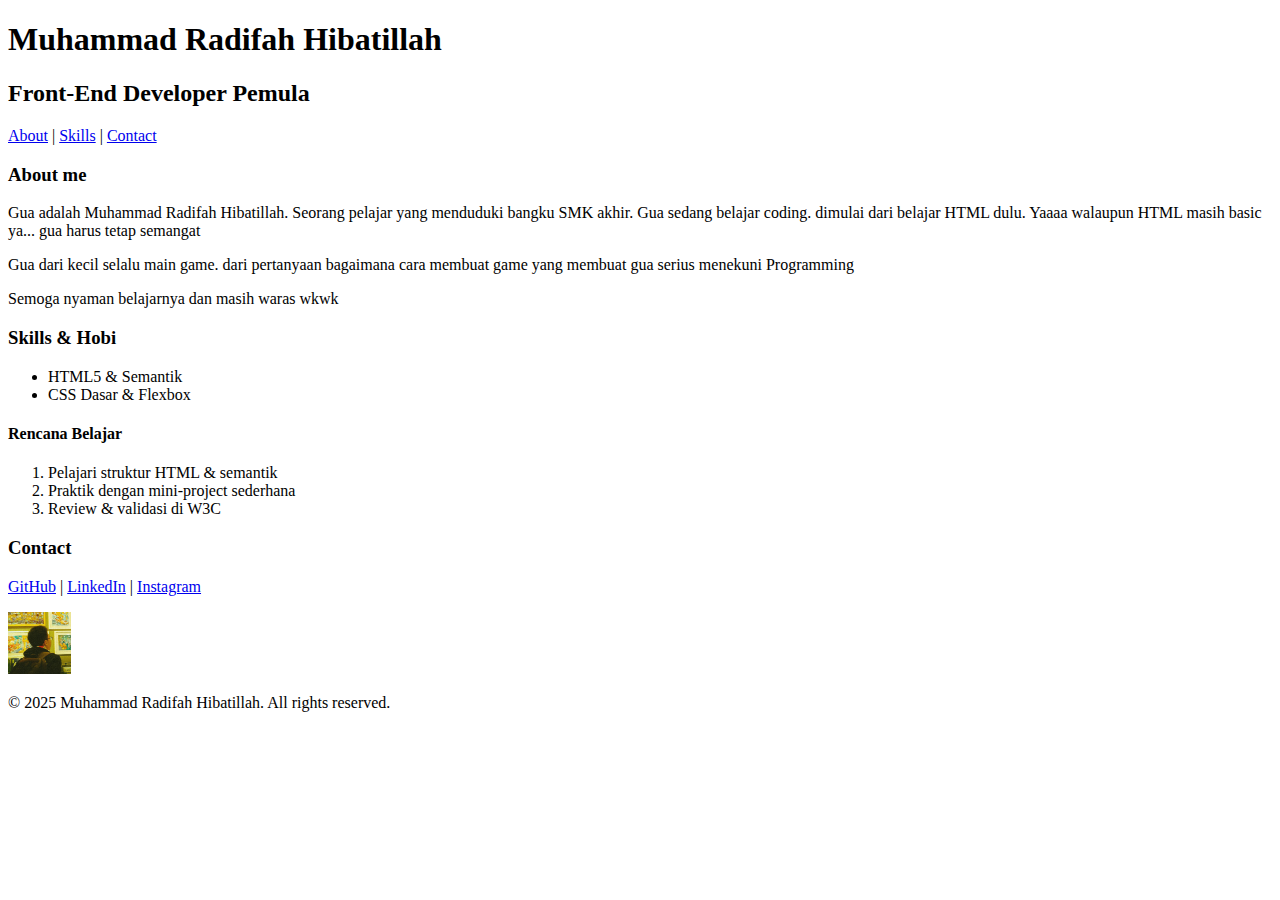
<file: DAY 1 LEARN FRONT END/index.html>
<!DOCTYPE html>
<!-- Untuk menandakan dokumen ini HTML5-->

<html lang="id">
  <!-- Ini adalah Elemen root halaman, 'lang="id"' untuk Bahasa Indonesia -->

  <head>
    <meta charset="UTF-8" />
    <!-- Encoding karakter UTF-8 -->
    <meta name="viewport" content="width=device-width, initial-scale=1.0" />
    <!-- Biar responsif di berbagai ukuran layar -->
    <title>Profil Diri - Hari 1</title>
    <!-- Judul halaman yang muncul di tab browser -->
  </head>

  <body>
    <!-- Konten utama yang terlihat di browser -->

    <header>
      <!-- Header biasanya berisi judul dan navigasi utama -->
      <h1>Muhammad Radifah Hibatillah</h1>
      <!-- Heading tingkat 1: judul paling di halaman website -->
      <h2>Front-End Developer Pemula</h2>
      <!-- Heading tingkat 2: sub-judul -->
      <nav>
        <!-- Navigasi, berisi link ke bagian-bagian halaman atau ke halaman lain -->
        <a href="#about">About</a> | <a href="#skills">Skills</a> |
        <a href="#contact">Contact</a>
      </nav>
    </header>

    <main>
      <!-- Konten utama halaman, hanya boleh satu <main> per dokumen -->

      <section id="about">
        <!-- Section = Pembagian konten berdasarkan topik-->
        <h3>About me</h3>
        <article>
          <!-- Article = Potongan konten mandiri, bisa dipakai ulang/share -->
          <p>Gua adalah Muhammad Radifah Hibatillah. Seorang pelajar yang menduduki bangku SMK akhir. Gua sedang belajar coding. dimulai dari belajar HTML dulu. Yaaaa walaupun HTML masih basic ya... gua harus tetap semangat</p>
          <p>Gua dari kecil selalu main game. dari pertanyaan bagaimana cara membuat game yang membuat gua serius menekuni Programming</p>
          <p>Semoga nyaman belajarnya dan masih waras wkwk</p>
        </article>
      </section>

      <section id="skills">
        <h3>Skills & Hobi</h3>
        <ul>
          <!-- Unordered list: Daftar tanpa urutan -->
          <li>HTML5 & Semantik</li>
          <li>CSS Dasar & Flexbox</li>
          <!-- Lanjutin list sampe berapapun yg lo mau-->
        </ul>
        <h4>Rencana Belajar</h4>
        <ol>
          <!-- Ordered list: Daftar berurutan -->
          <li>Pelajari struktur HTML & semantik</li>
          <li>Praktik dengan mini-project sederhana</li>
          <li>Review & validasi di W3C</li>
        </ol>
      </section>

      <section id="contact">
        <h3>Contact</h3>
        <p>
          <a href="https://github.com/radifhibatillah" target="_blank">GitHub</a> | <a href="https://linkedin.com/in/radif-hibatillah-0634a533a/" target="_blank">LinkedIn</a> |
          <a href="https://instagram.com/radifhibatillah" target="_blank">Instagram</a>
        </p>
        <img src="radif.jpeg" width="5%" alt="Foto Profil Placeholder" />
        <!-- Gambar dengan 'alt' untuk deskripsi, penting aksebilitas -->
      </section>
    </main>

    <footer>
      <!-- Footer: informasi legal, copyright, kontak tambahan -->
      <p>© 2025 Muhammad Radifah Hibatillah. All rights reserved.</p>
    </footer>
  </body>
</html>
</file>
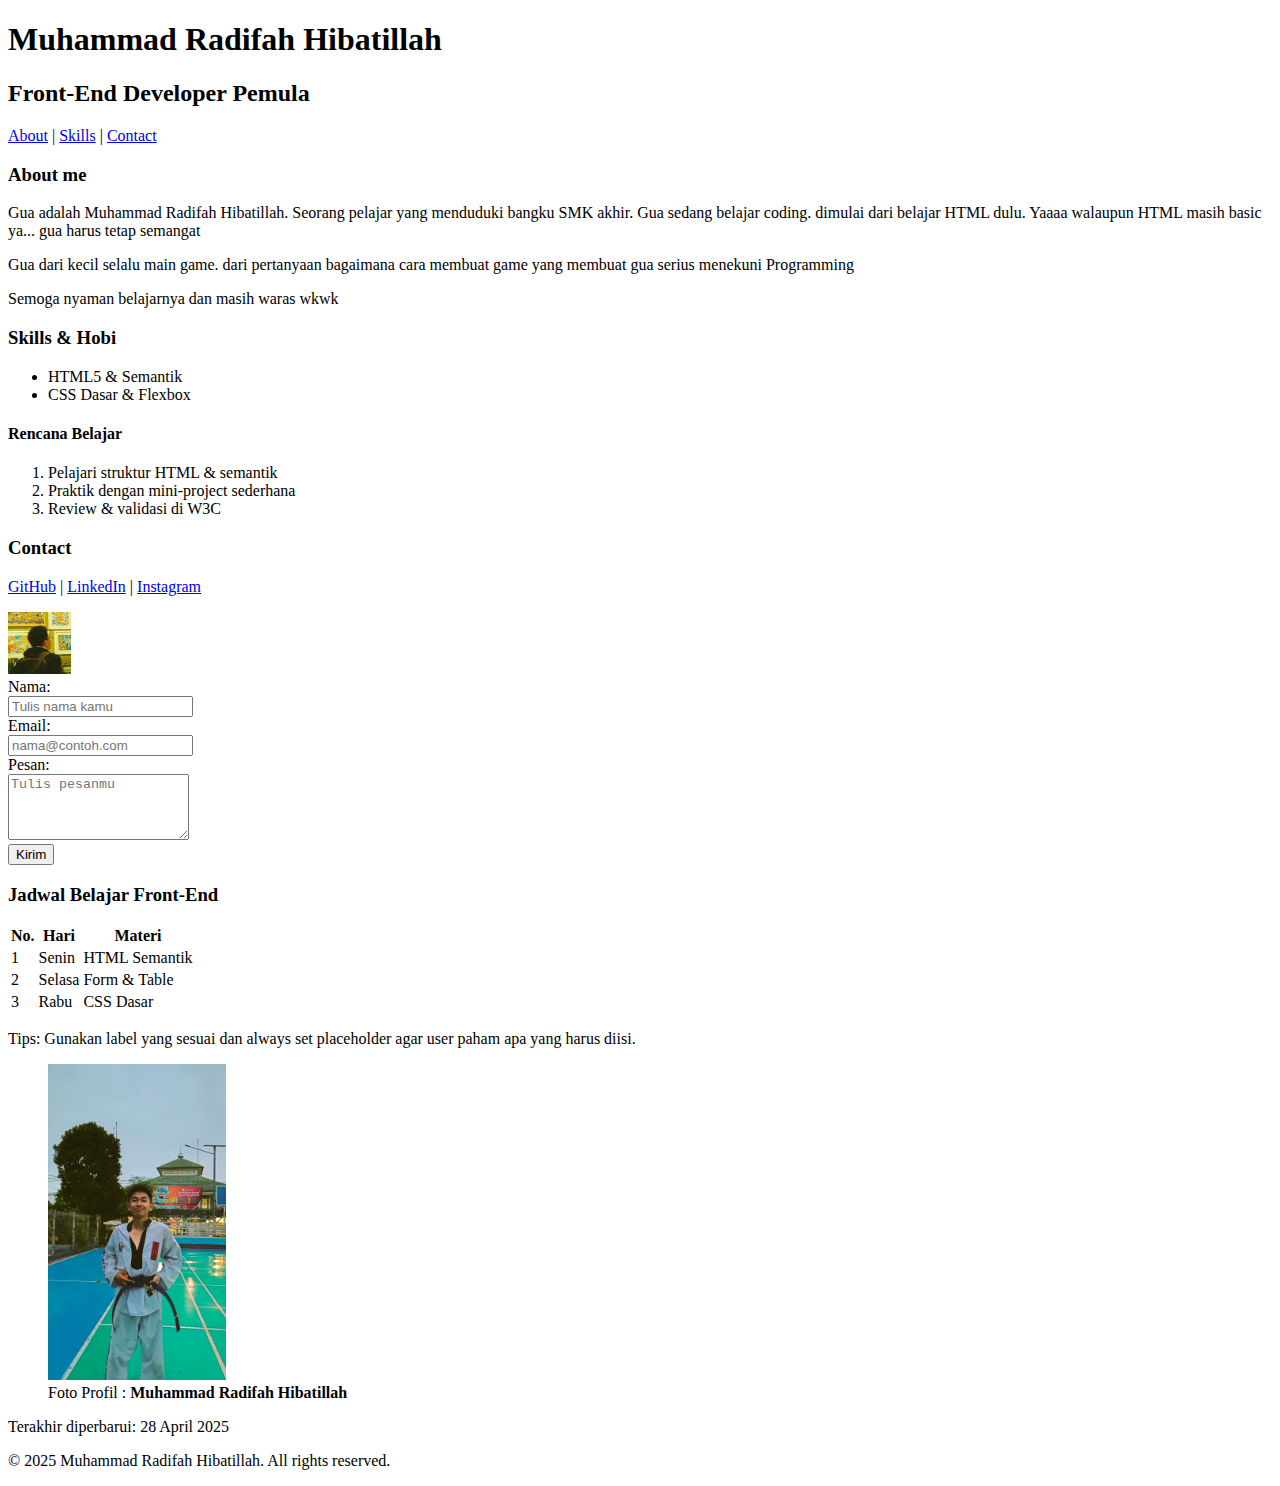
<file: DAY 2 LEARN FRONT END/index.html>
<!DOCTYPE html>
<!-- Untuk menandakan dokumen ini HTML5-->

<html lang="id">
  <!-- Ini adalah Elemen root halaman, 'lang="id"' untuk Bahasa Indonesia -->

  <head>
    <meta charset="UTF-8" />
    <!-- Encoding karakter UTF-8 -->
    <meta name="viewport" content="width=device-width, initial-scale=1.0" />
    <!-- Biar responsif di berbagai ukuran layar -->
    <title>Profil Diri - Hari 1 & 2</title>
    <!-- Judul halaman yang muncul di tab browser -->
  </head>

  <body>
    <!-- Konten utama yang terlihat di browser -->

    <header>
      <!-- Header biasanya berisi judul dan navigasi utama -->
      <h1>Muhammad Radifah Hibatillah</h1>
      <!-- Heading tingkat 1: judul paling di halaman website -->
      <h2>Front-End Developer Pemula</h2>
      <!-- Heading tingkat 2: sub-judul -->
      <nav>
        <!-- Navigasi, berisi link ke bagian-bagian halaman atau ke halaman lain -->
        <a href="#about">About</a> | <a href="#skills">Skills</a> |
        <a href="#contact">Contact</a>
      </nav>
    </header>

    <main>
      <!-- Konten utama halaman, hanya boleh satu <main> per dokumen -->

      <section id="about">
        <!-- Section = Pembagian konten berdasarkan topik-->
        <h3>About me</h3>
        <article>
          <!-- Article = Potongan konten mandiri, bisa dipakai ulang/share -->
          <p>Gua adalah Muhammad Radifah Hibatillah. Seorang pelajar yang menduduki bangku SMK akhir. Gua sedang belajar coding. dimulai dari belajar HTML dulu. Yaaaa walaupun HTML masih basic ya... gua harus tetap semangat</p>
          <p>Gua dari kecil selalu main game. dari pertanyaan bagaimana cara membuat game yang membuat gua serius menekuni Programming</p>
          <p>Semoga nyaman belajarnya dan masih waras wkwk</p>
        </article>
      </section>

      <!-- === Hari 1: Skills & Hobi === -->
      <section id="skills">
        <h3>Skills & Hobi</h3>
        <ul>
          <!-- Unordered list: Daftar tanpa urutan -->
          <li>HTML5 & Semantik</li>
          <li>CSS Dasar & Flexbox</li>
          <!-- Lanjutin list sampe berapapun yg lo mau-->
        </ul>
        <h4>Rencana Belajar</h4>
        <ol>
          <!-- Ordered list: Daftar berurutan -->
          <li>Pelajari struktur HTML & semantik</li>
          <li>Praktik dengan mini-project sederhana</li>
          <li>Review & validasi di W3C</li>
        </ol>
      </section>

      <!-- === Hari 1: Contact === -->
      <section id="contact">
        <h3>Contact</h3>
        <p>
          <a href="https://github.com/radifhibatillah" target="_blank">GitHub</a> | <a href="https://linkedin.com/in/radif-hibatillah-0634a533a/" target="_blank">LinkedIn</a> |
          <a href="https://instagram.com/radifhibatillah" target="_blank">Instagram</a>
        </p>
        <img src="radif.jpeg" width="5%" alt="Foto Profil Placeholder" />
        <!-- Gambar dengan 'alt' untuk deskripsi, penting aksebilitas -->

        <!-- === Hari 2: Form Kontak === -->
        <form action="#" method="post">
          <label for="nama">Nama:</label><br />
          <input type="text" id="nama" name="nama" required placeholder="Tulis nama kamu" /><br />

          <label for="email">Email:</label><br />
          <input type="email" id="email" name="email" required placeholder="nama@contoh.com" /><br />

          <label for="pesan">Pesan:</label><br />
          <textarea id="pesan" name="pesan" rows="4" required placeholder="Tulis pesanmu"></textarea><br />

          <button type="submit">Kirim</button>
        </form>
        <!-- ==== Selesai Form Kontak ==== -->
      </section>

      <!-- === Hari 2 Section Data (Tabel Jadwal) === -->
      <section id="data">
        <h3>Jadwal Belajar Front-End</h3>
        <table>
          <thead>
            <tr>
              <th>No.</th>
              <th>Hari</th>
              <th>Materi</th>
            </tr>
          </thead>
          <tbody>
            <tr>
              <td>1</td>
              <td>Senin</td>
              <td>HTML Semantik</td>
            </tr>
            <tr>
              <td>2</td>
              <td>Selasa</td>
              <td>Form & Table</td>
            </tr>
            <tr>
              <td>3</td>
              <td>Rabu</td>
              <td>CSS Dasar</td>
            </tr>
          </tbody>
        </table>

        <!-- === Tag semantik Pendukung Hari 2 === -->
        <aside>
          <p>Tips: Gunakan label yang sesuai dan always set placeholder agar user paham apa yang harus diisi.</p>
        </aside>

        <figure>
          <img src="tarungderajat.jpeg" width="15%" alt="Foto Muhammad Radifah Hibatillah" /> <br />
          <figcaptiion>Foto Profil : <b>Muhammad Radifah Hibatillah</b></figcaptiion>
        </figure>

        <p>
          Terakhir diperbarui:
          <time datetime="2025-04-28">28 April 2025</time>
        </p>
      </section>
      <!-- ==== Selesai Section Data ==== -->
    </main>

    <footer>
      <!-- Footer: informasi legal, copyright, kontak tambahan -->
      <p>© 2025 Muhammad Radifah Hibatillah. All rights reserved.</p>
    </footer>
  </body>
</html>
</file>
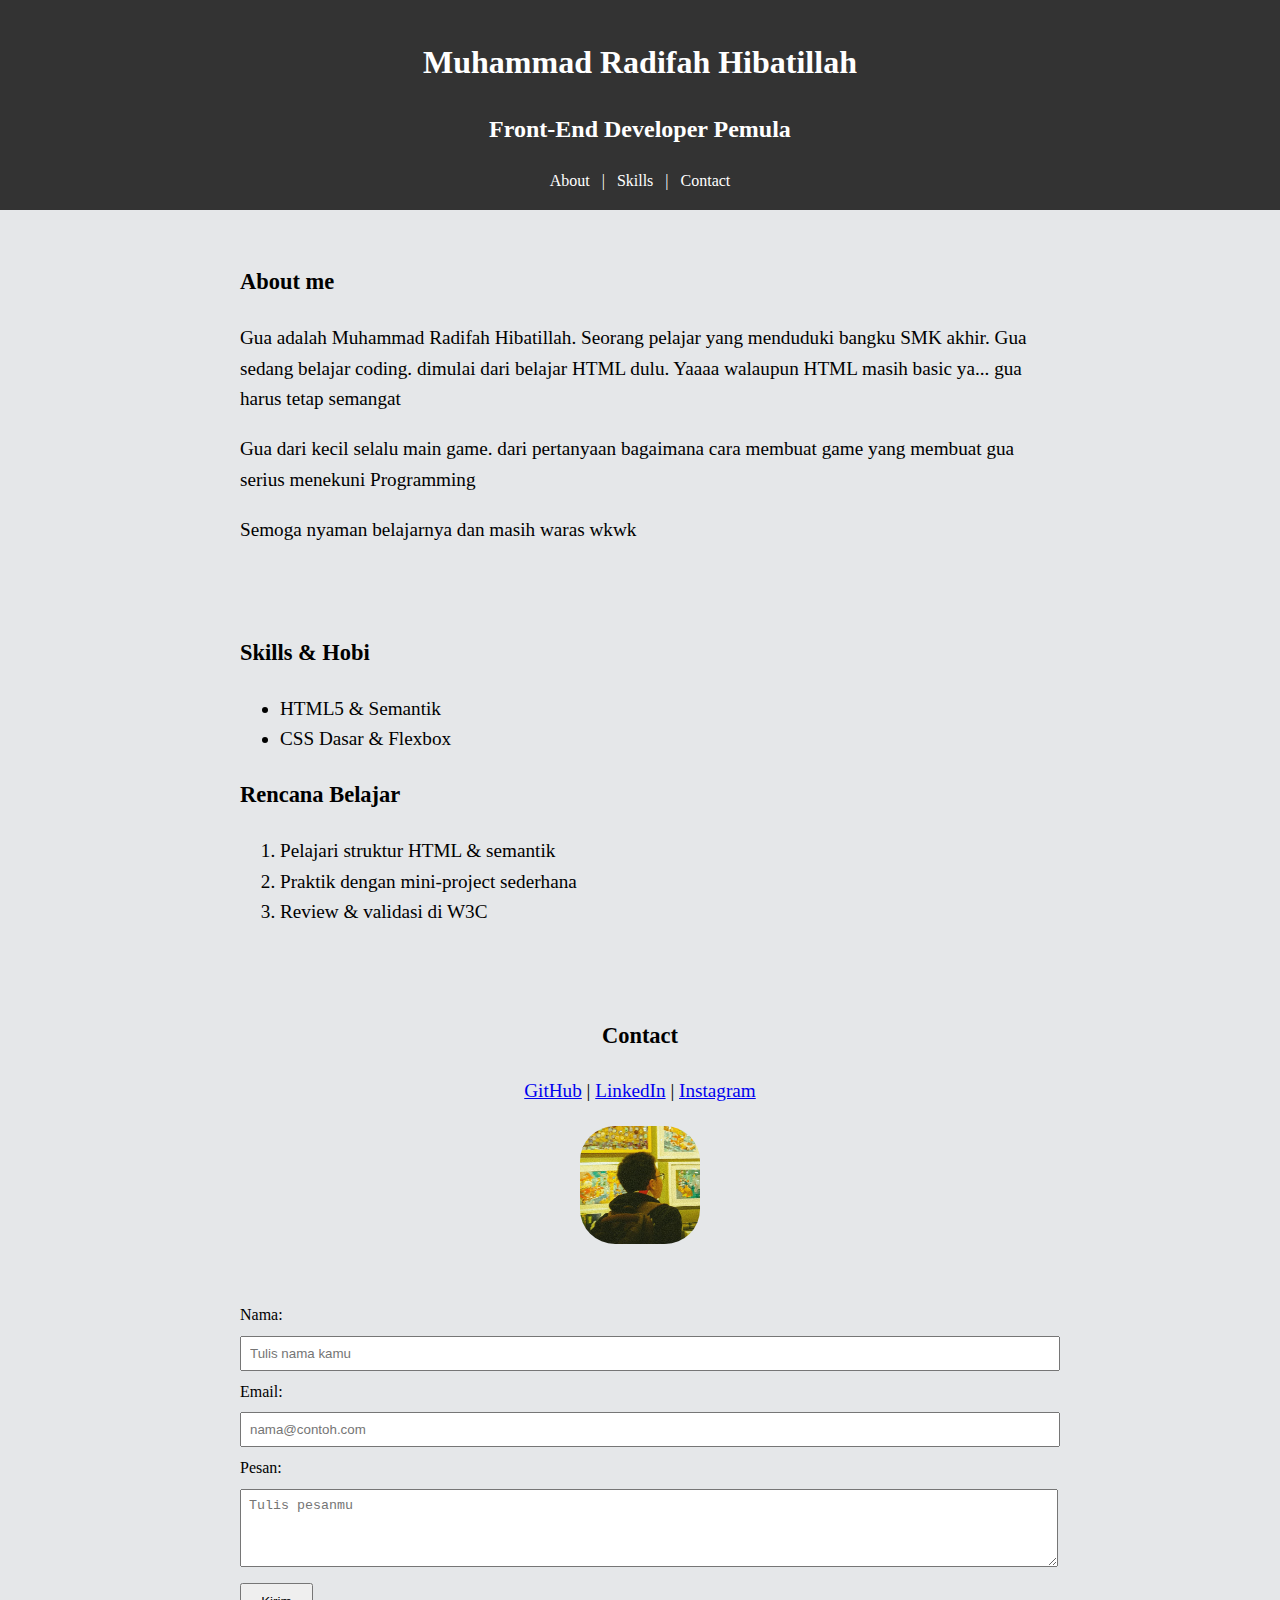
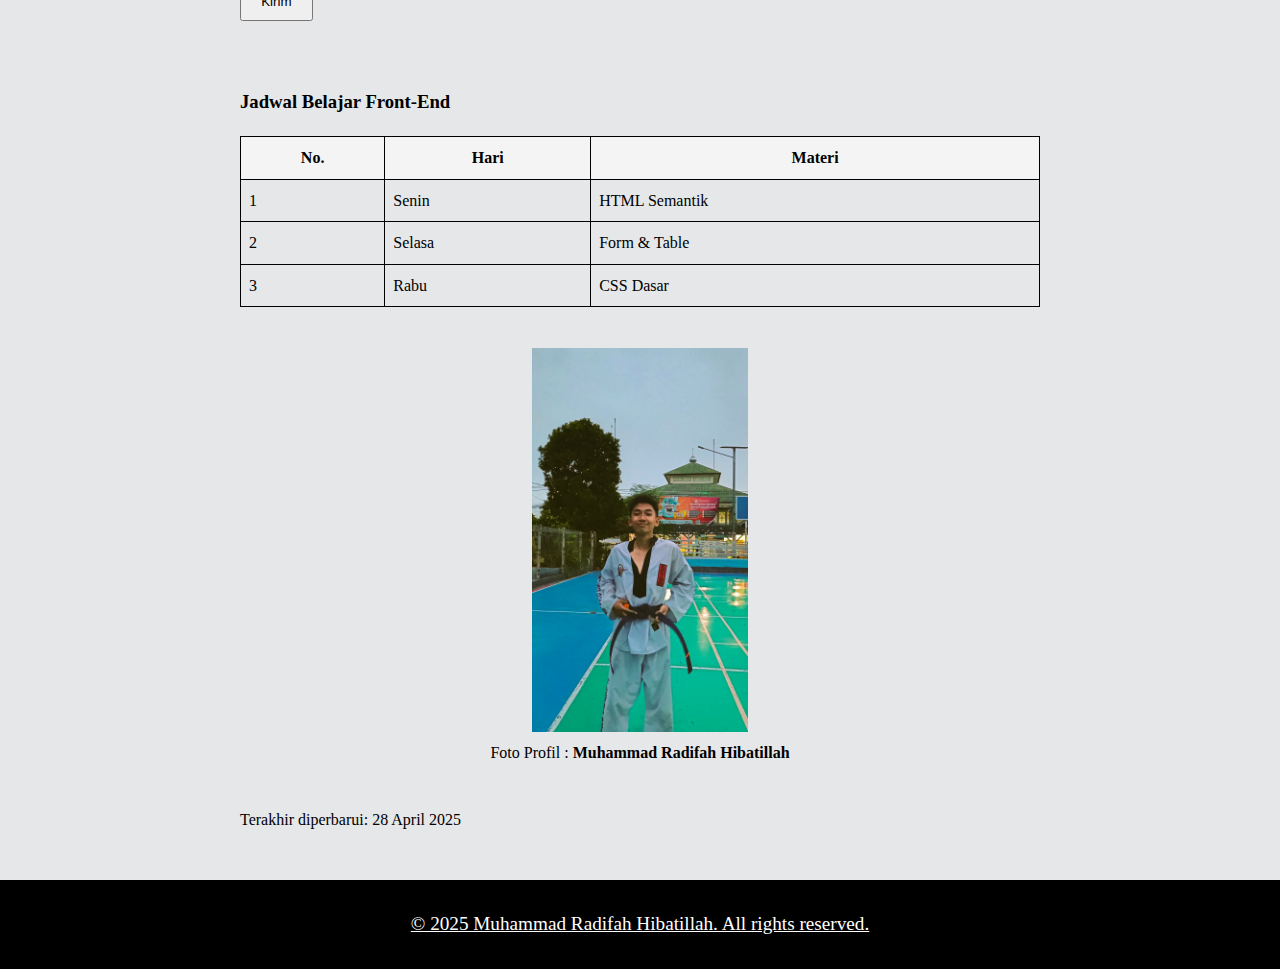
<file: DAY 3 LEARN FRONT END/index.html>
<!DOCTYPE html>
<!-- Untuk menandakan dokumen ini HTML5-->

<html lang="id">
  <!-- Ini adalah Elemen root halaman, 'lang="id"' untuk Bahasa Indonesia -->

  <head>
    <meta charset="UTF-8" />
    <!-- Encoding karakter UTF-8 -->
    <meta name="viewport" content="width=device-width, initial-scale=1.0" />
    <!-- Biar responsif di berbagai ukuran layar -->
    <title>Profil Diri - 3</title>
    <!-- Judul halaman yang muncul di tab browser -->
    <style>
      /* Body */
      body {
        font-family: "Times New Roman", Times, serif;
        line-height: 1.6;
        margin: 0;
        padding: 0;
        background: #e5e7e9;
      }

      /* Header & Nav */
      header {
        background: #333;
        color: #fff;
        padding: 1rem;
        text-align: center;
      }
      nav a {
        color: #fff;
        text-decoration: none;
        margin: 0 0.5rem;
      }

      #about {
        color: black;
        font-size: 1.2rem;
      }

      #skills {
        color: black;
        font-size: 1.2rem;
      }

      #contact {
        color: rgb(0, 0, 0);
        font-size: 1.2rem;
        text-align: center;
      }

      /* Sections */
      section {
        padding: 1rem;
        margin: 1rem auto;
        max-width: 800px;
      }
      #data {
        color: rgb(0, 0, 0);
      }

      /* Form & Table */
      form input,
      form textarea {
        width: 100%;
        padding: 0.5rem;
        margin: 0.5rem 0;
      }
      form button {
        padding: 0.6rem 1.2rem;
        cursor: pointer;
      }
      table {
        width: 100%;
        border-collapse: collapse;
        margin-top: 1rem;
      }
      th,
      td {
        border: 1px solid #000000;
        padding: 0.5rem;
      }
      th {
        background: #f4f4f4;
      }

      footer {
        justify-content: center;
        align-items: center;
        background-color: black;
        color: white;
        text-align: center;
        padding: 10px 10px 10px 10px;
        font-size: 1.2rem;
        text-decoration: underline;
      }
      .image {
        border-radius: 35px;
      }
      figure {
        text-align: center;
        padding-top: 25px;
        padding-bottom: 25px;
      }
    </style>
  </head>

  <body>
    <!-- Konten utama yang terlihat di browser -->

    <header>
      <!-- Header biasanya berisi judul dan navigasi utama -->
      <h1>Muhammad Radifah Hibatillah</h1>
      <!-- Heading tingkat 1: judul paling di halaman website -->
      <h2>Front-End Developer Pemula</h2>
      <!-- Heading tingkat 2: sub-judul -->
      <nav>
        <!-- Navigasi, berisi link ke bagian-bagian halaman atau ke halaman lain -->
        <a href="#about">About</a> | <a href="#skills">Skills</a> |
        <a href="#contact">Contact</a>
      </nav>
    </header>

    <main>
      <!-- Konten utama halaman, hanya boleh satu <main> per dokumen -->

      <section id="about">
        <!-- Section = Pembagian konten berdasarkan topik-->
        <h3>About me</h3>
        <article>
          <!-- Article = Potongan konten mandiri, bisa dipakai ulang/share -->
          <p>Gua adalah Muhammad Radifah Hibatillah. Seorang pelajar yang menduduki bangku SMK akhir. Gua sedang belajar coding. dimulai dari belajar HTML dulu. Yaaaa walaupun HTML masih basic ya... gua harus tetap semangat</p>
          <p>Gua dari kecil selalu main game. dari pertanyaan bagaimana cara membuat game yang membuat gua serius menekuni Programming</p>
          <p>Semoga nyaman belajarnya dan masih waras wkwk</p>
        </article>
      </section>

      <!-- === Hari 1: Skills & Hobi === -->
      <section id="skills">
        <h3>Skills & Hobi</h3>
        <ul>
          <!-- Unordered list: Daftar tanpa urutan -->
          <li>HTML5 & Semantik</li>
          <li>CSS Dasar & Flexbox</li>
          <!-- Lanjutin list sampe berapapun yg lo mau-->
        </ul>
        <h3>Rencana Belajar</h3>
        <ol>
          <!-- Ordered list: Daftar berurutan -->
          <li>Pelajari struktur HTML & semantik</li>
          <li>Praktik dengan mini-project sederhana</li>
          <li>Review & validasi di W3C</li>
        </ol>
      </section>

      <!-- === Hari 1: Contact === -->
      <section id="contact">
        <h3>Contact</h3>
        <p>
          <a href="https://github.com/radifhibatillah" target="_blank">GitHub</a> | <a href="https://linkedin.com/in/radif-hibatillah-0634a533a/" target="_blank">LinkedIn</a> |
          <a href="https://instagram.com/radifhibatillah" target="_blank">Instagram</a>
        </p>
        <img class="image" src="radif.jpeg" width="15%" alt="Foto Profil Placeholder" />
      </section>
      <!-- Gambar dengan 'alt' untuk deskripsi, penting aksebilitas -->

      <!-- === Hari 2: Form Kontak === -->
      <section>
        <form action="#" method="post">
          <label for="nama">Nama:</label><br />
          <input type="text" id="nama" name="nama" required placeholder="Tulis nama kamu" /><br />

          <label for="email">Email:</label><br />
          <input type="email" id="email" name="email" required placeholder="nama@contoh.com" /><br />

          <label for="pesan">Pesan:</label><br />
          <textarea id="pesan" name="pesan" rows="4" required placeholder="Tulis pesanmu"></textarea><br />

          <button type="submit">Kirim</button>
        </form>
        <!-- ==== Selesai Form Kontak ==== -->
      </section>

      <!-- === Hari 2 Section Data (Tabel Jadwal) === -->
      <section id="data">
        <h3>Jadwal Belajar Front-End</h3>
        <table>
          <thead>
            <tr>
              <th>No.</th>
              <th>Hari</th>
              <th>Materi</th>
            </tr>
          </thead>
          <tbody>
            <tr>
              <td>1</td>
              <td>Senin</td>
              <td>HTML Semantik</td>
            </tr>
            <tr>
              <td>2</td>
              <td>Selasa</td>
              <td>Form & Table</td>
            </tr>
            <tr>
              <td>3</td>
              <td>Rabu</td>
              <td>CSS Dasar</td>
            </tr>
          </tbody>
        </table>

        <!-- === Tag semantik Pendukung Hari 2 === -->
        <!--
        <aside>
          <p><b>Tips: Gunakan label yang sesuai dan always set placeholder agar user paham apa yang harus diisi.</b></p>
        </aside>
-->
        <figure>
          <img src="tarungderajat.jpeg" width="30%" alt="Foto Muhammad Radifah Hibatillah" /> <br />
          <figcaption>Foto Profil : <b>Muhammad Radifah Hibatillah</b></figcaption>
        </figure>

        <p>
          Terakhir diperbarui:
          <time datetime="2025-04-28">28 April 2025</time>
        </p>
      </section>
      <!-- ==== Selesai Section Data ==== -->
    </main>

    <footer>
      <!-- Footer: informasi legal, copyright, kontak tambahan -->
      <p>© 2025 Muhammad Radifah Hibatillah. All rights reserved.</p>
    </footer>
  </body>
</html>
</file>
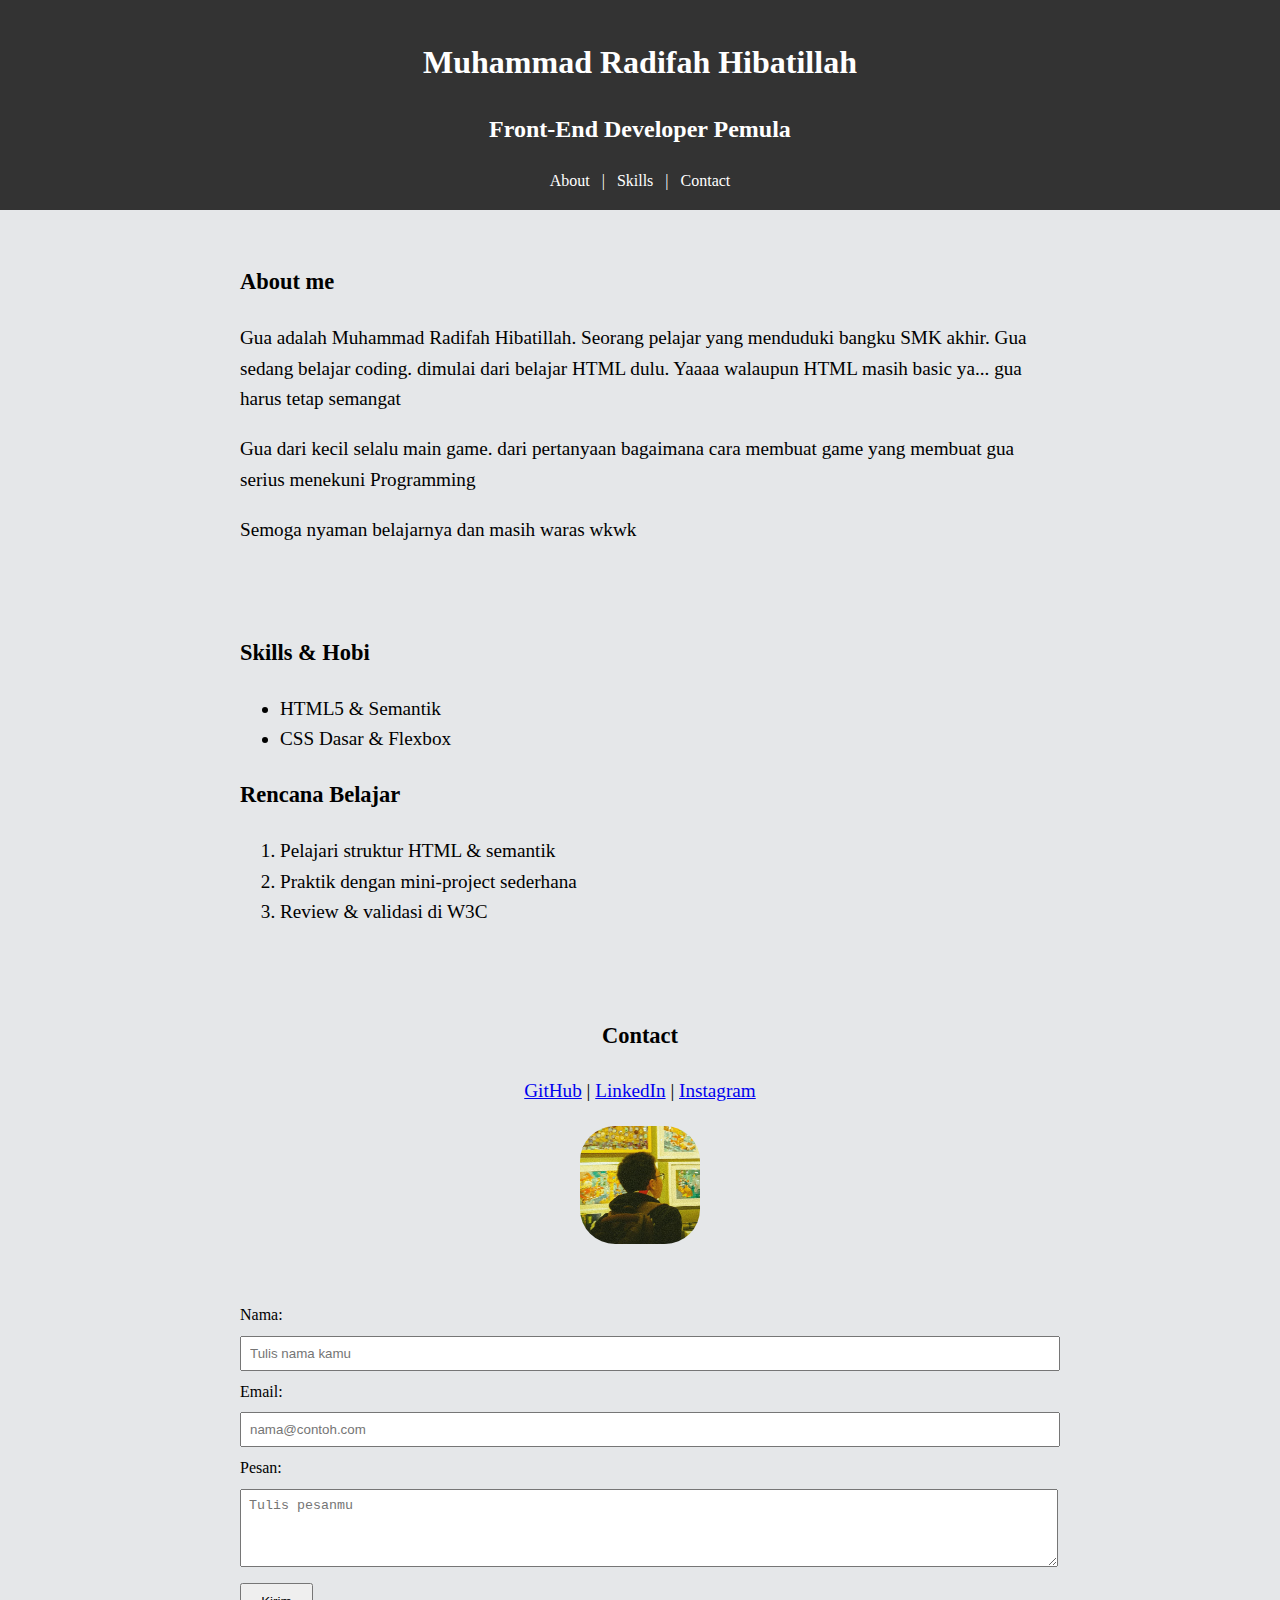
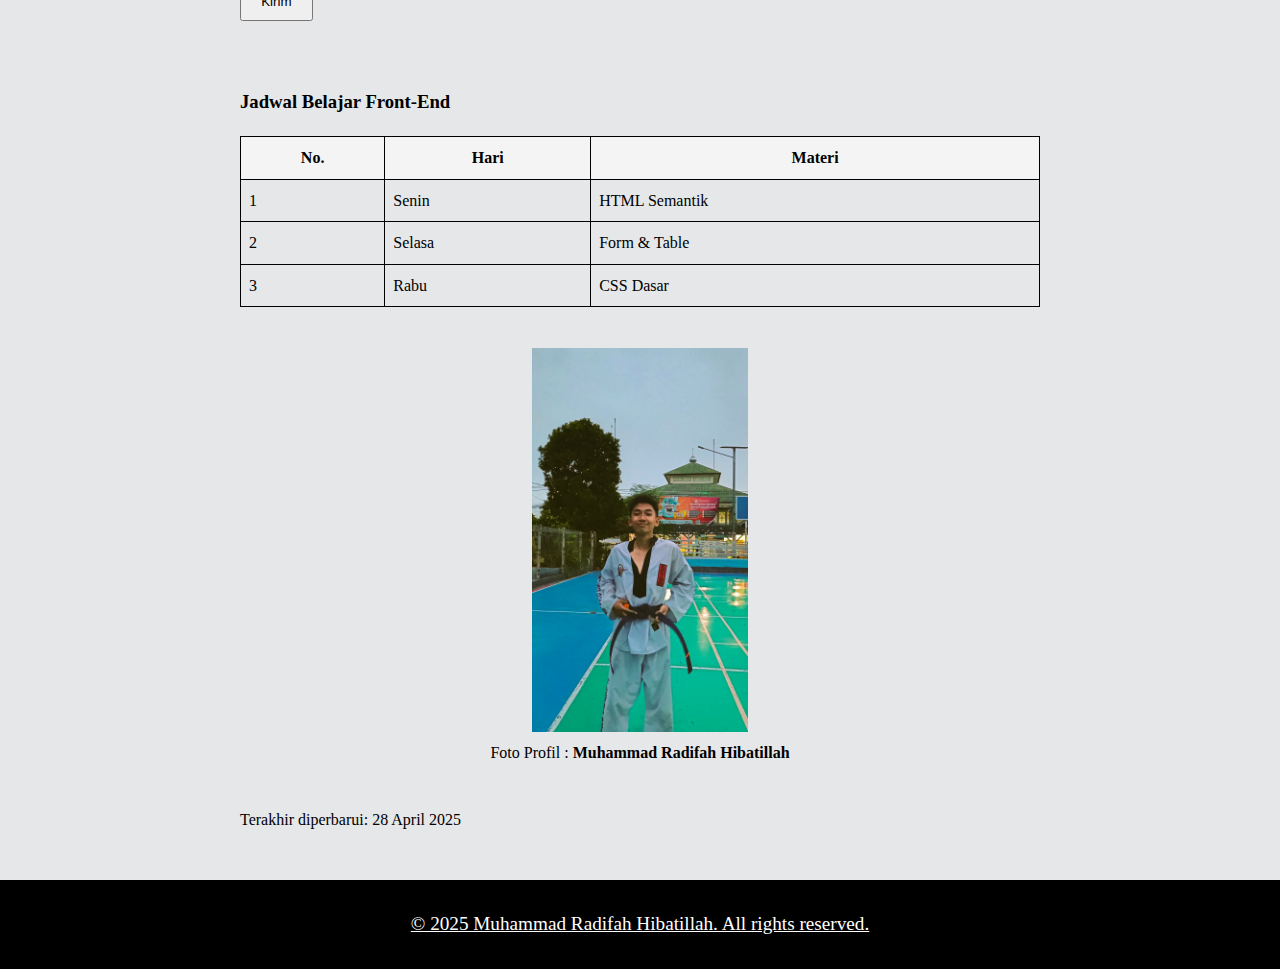
<file: DAY 4  LEARN FRONT END/index.html>
<!DOCTYPE html>
<!-- Untuk menandakan dokumen ini HTML5-->

<html lang="id">
  <!-- Ini adalah Elemen root halaman, 'lang="id"' untuk Bahasa Indonesia -->

  <head>
    <meta charset="UTF-8" />
    <!-- Encoding karakter UTF-8 -->
    <meta name="viewport" content="width=device-width, initial-scale=1.0" />
    <!-- Biar responsif di berbagai ukuran layar -->
    <title>Profil Diri - 4</title>
    <!-- Judul halaman yang muncul di tab browser -->

    <!-- MY LINK CSS -->
    <link rel="stylesheet" href="style.css" />
  </head>

  <body>
    <!-- Konten utama yang terlihat di browser -->

    <header>
      <!-- Header biasanya berisi judul dan navigasi utama -->
      <h1>Muhammad Radifah Hibatillah</h1>
      <!-- Heading tingkat 1: judul paling di halaman website -->
      <h2>Front-End Developer Pemula</h2>
      <!-- Heading tingkat 2: sub-judul -->
      <nav>
        <!-- Navigasi, berisi link ke bagian-bagian halaman atau ke halaman lain -->
        <a href="#about">About</a> | <a href="#skills">Skills</a> |
        <a href="#contact">Contact</a>
      </nav>
    </header>

    <main>
      <!-- Konten utama halaman, hanya boleh satu <main> per dokumen -->

      <section id="about">
        <!-- Section = Pembagian konten berdasarkan topik-->
        <h3>About me</h3>
        <article>
          <!-- Article = Potongan konten mandiri, bisa dipakai ulang/share -->
          <p>Gua adalah Muhammad Radifah Hibatillah. Seorang pelajar yang menduduki bangku SMK akhir. Gua sedang belajar coding. dimulai dari belajar HTML dulu. Yaaaa walaupun HTML masih basic ya... gua harus tetap semangat</p>
          <p>Gua dari kecil selalu main game. dari pertanyaan bagaimana cara membuat game yang membuat gua serius menekuni Programming</p>
          <p>Semoga nyaman belajarnya dan masih waras wkwk</p>
        </article>
      </section>

      <!-- === Hari 1: Skills & Hobi === -->
      <section id="skills">
        <h3>Skills & Hobi</h3>
        <ul>
          <!-- Unordered list: Daftar tanpa urutan -->
          <li>HTML5 & Semantik</li>
          <li>CSS Dasar & Flexbox</li>
          <!-- Lanjutin list sampe berapapun yg lo mau-->
        </ul>
        <h3>Rencana Belajar</h3>
        <ol>
          <!-- Ordered list: Daftar berurutan -->
          <li>Pelajari struktur HTML & semantik</li>
          <li>Praktik dengan mini-project sederhana</li>
          <li>Review & validasi di W3C</li>
        </ol>
      </section>

      <!-- === Hari 1: Contact === -->
      <section id="contact">
        <h3>Contact</h3>
        <p>
          <a href="https://github.com/radifhibatillah" target="_blank">GitHub</a> | <a href="https://linkedin.com/in/radif-hibatillah-0634a533a/" target="_blank">LinkedIn</a> |
          <a href="https://instagram.com/radifhibatillah" target="_blank">Instagram</a>
        </p>
        <img class="image" src="radif.jpeg" width="15%" alt="Foto Profil Placeholder" />
      </section>
      <!-- Gambar dengan 'alt' untuk deskripsi, penting aksebilitas -->

      <!-- === Hari 2: Form Kontak === -->
      <section>
        <form action="#" method="post">
          <label for="nama">Nama:</label><br />
          <input type="text" id="nama" name="nama" required placeholder="Tulis nama kamu" /><br />

          <label for="email">Email:</label><br />
          <input type="email" id="email" name="email" required placeholder="nama@contoh.com" /><br />

          <label for="pesan">Pesan:</label><br />
          <textarea id="pesan" name="pesan" rows="4" required placeholder="Tulis pesanmu"></textarea><br />

          <button type="submit">Kirim</button>
        </form>
        <!-- ==== Selesai Form Kontak ==== -->
      </section>

      <!-- === Hari 2 Section Data (Tabel Jadwal) === -->
      <section id="data">
        <h3>Jadwal Belajar Front-End</h3>
        <table>
          <thead>
            <tr>
              <th>No.</th>
              <th>Hari</th>
              <th>Materi</th>
            </tr>
          </thead>
          <tbody>
            <tr>
              <td>1</td>
              <td>Senin</td>
              <td>HTML Semantik</td>
            </tr>
            <tr>
              <td>2</td>
              <td>Selasa</td>
              <td>Form & Table</td>
            </tr>
            <tr>
              <td>3</td>
              <td>Rabu</td>
              <td>CSS Dasar</td>
            </tr>
          </tbody>
        </table>

        <!-- === Tag semantik Pendukung Hari 2 === -->
        <!--
        <aside>
          <p><b>Tips: Gunakan label yang sesuai dan always set placeholder agar user paham apa yang harus diisi.</b></p>
        </aside>
-->
        <figure>
          <img src="tarungderajat.jpeg" width="30%" alt="Foto Muhammad Radifah Hibatillah" /> <br />
          <figcaption>Foto Profil : <b>Muhammad Radifah Hibatillah</b></figcaption>
        </figure>

        <p>
          Terakhir diperbarui:
          <time datetime="2025-04-28">28 April 2025</time>
        </p>
      </section>
      <!-- ==== Selesai Section Data ==== -->
    </main>

    <footer>
      <!-- Footer: informasi legal, copyright, kontak tambahan -->
      <p>© 2025 Muhammad Radifah Hibatillah. All rights reserved.</p>
    </footer>
  </body>
</html>
</file>
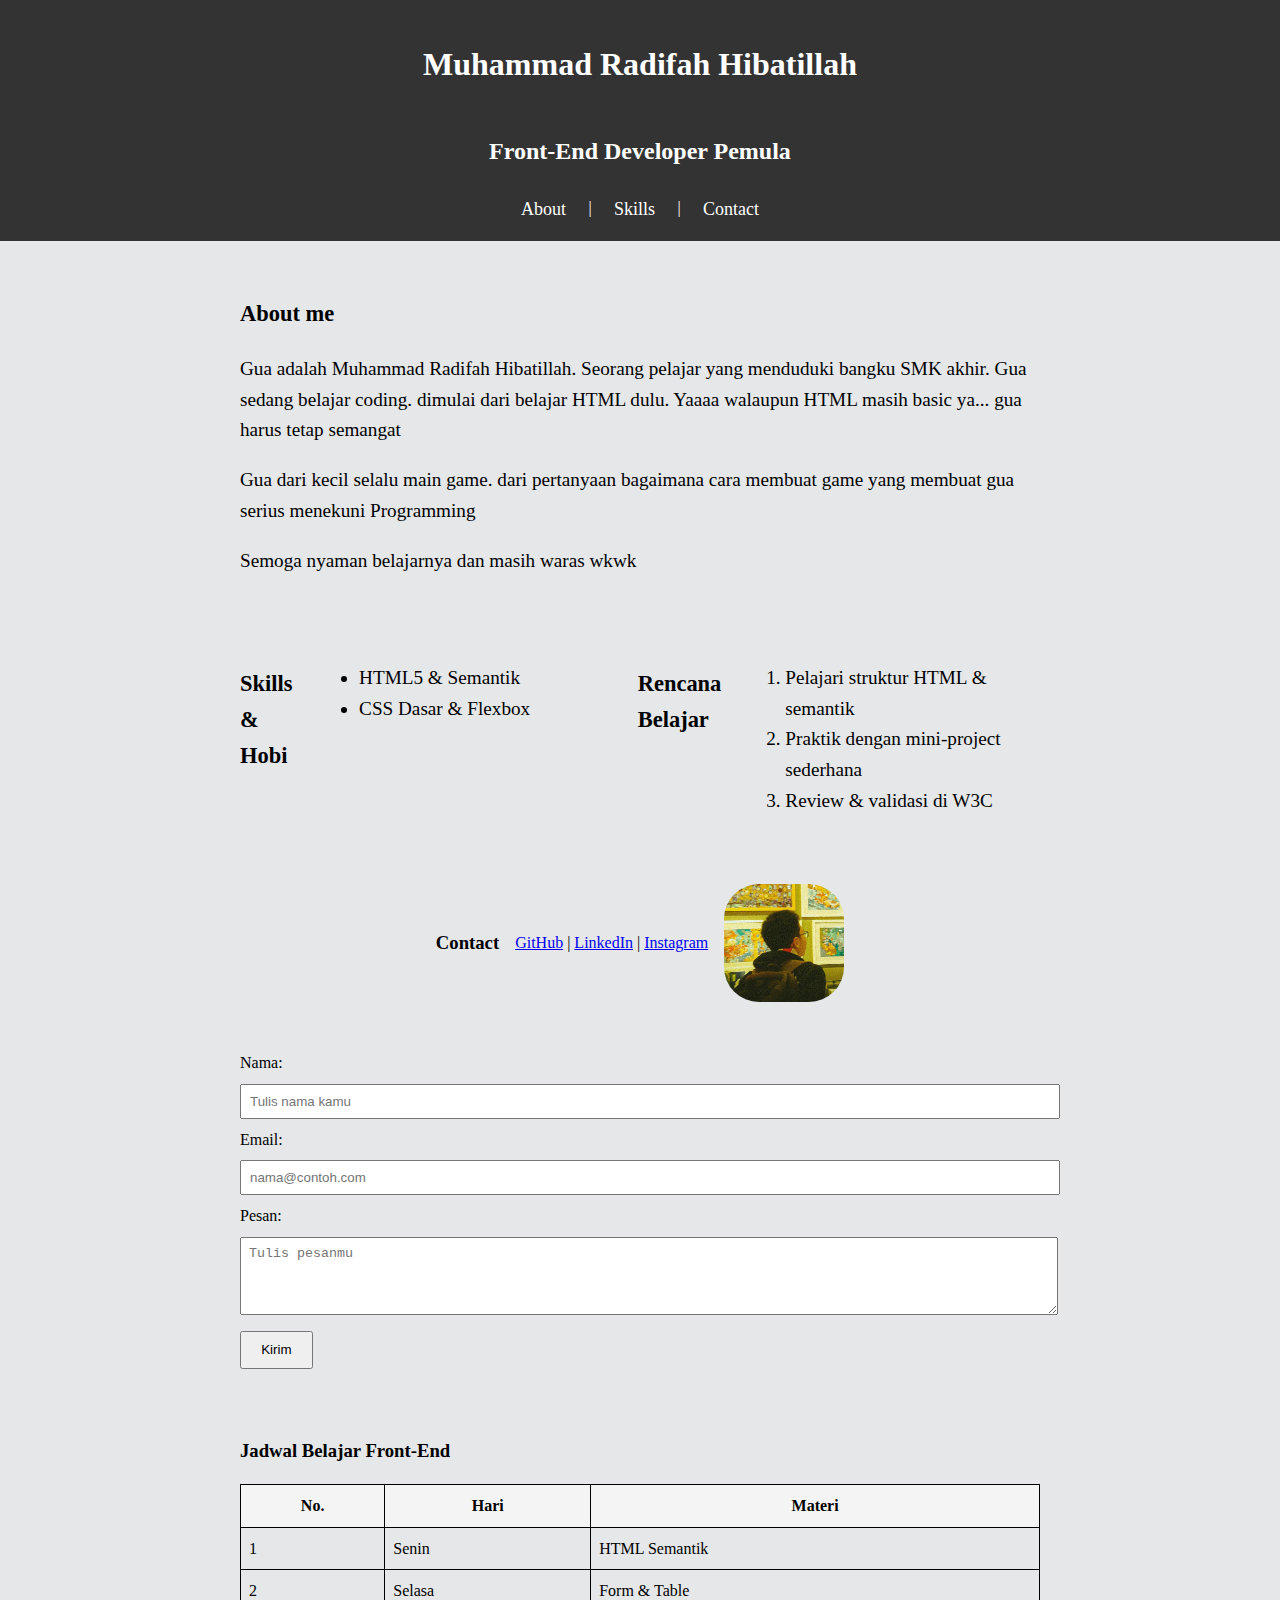
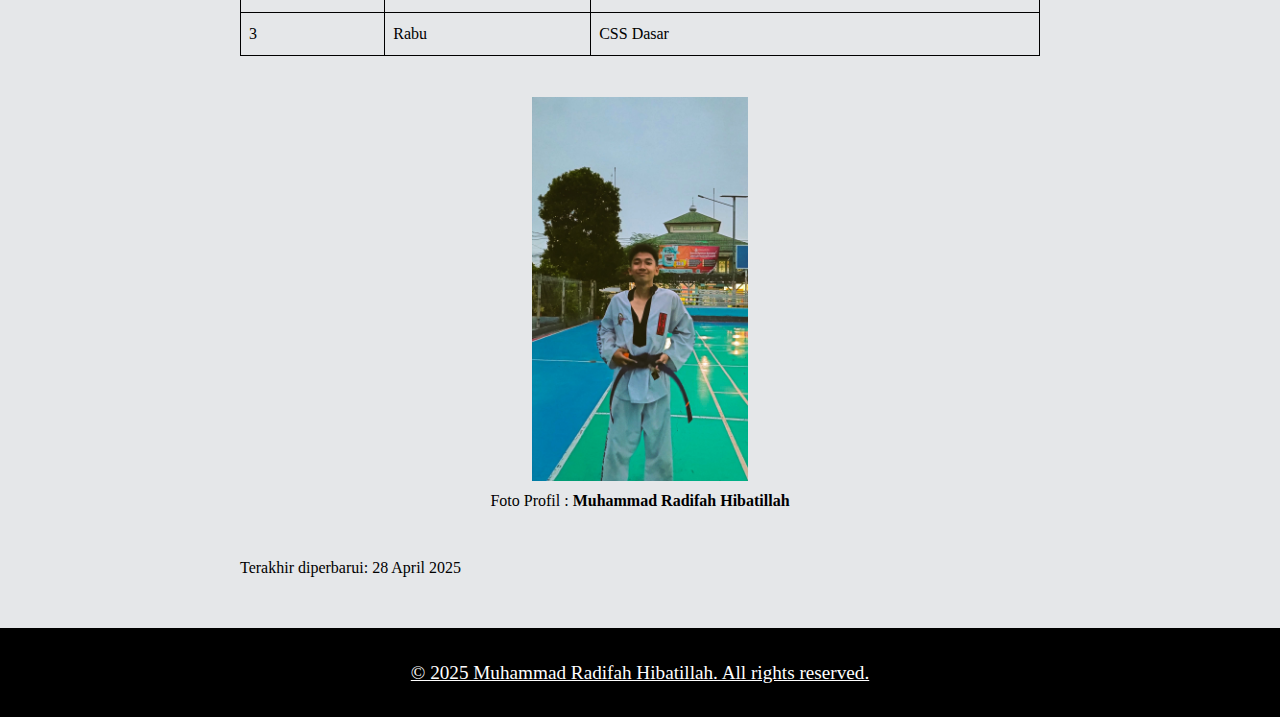
<file: DAY 5  LEARN FRONT END/index.html>
<!DOCTYPE html>
<!-- Untuk menandakan dokumen ini HTML5-->

<html lang="id">
  <!-- Ini adalah Elemen root halaman, 'lang="id"' untuk Bahasa Indonesia -->

  <head>
    <meta charset="UTF-8" />
    <!-- Encoding karakter UTF-8 -->
    <meta name="viewport" content="width=device-width, initial-scale=1.0" />
    <!-- Biar responsif di berbagai ukuran layar -->
    <title>Profil Diri - 4</title>
    <!-- Judul halaman yang muncul di tab browser -->

    <!-- MY LINK CSS -->
    <link rel="stylesheet" href="style.css" />
  </head>

  <body>
    <!-- Konten utama yang terlihat di browser -->

    <header>
      <!-- Header biasanya berisi judul dan navigasi utama -->
      <h1>Muhammad Radifah Hibatillah</h1>
      <!-- Heading tingkat 1: judul paling di halaman website -->
      <h2>Front-End Developer Pemula</h2>
      <!-- Heading tingkat 2: sub-judul -->
      <nav>
        <!-- Navigasi, berisi link ke bagian-bagian halaman atau ke halaman lain -->
        <a href="#about">About</a> | <a href="#skills">Skills</a> |
        <a href="#contact">Contact</a>
      </nav>
    </header>

    <main>
      <!-- Konten utama halaman, hanya boleh satu <main> per dokumen -->

      <section id="about">
        <!-- Section = Pembagian konten berdasarkan topik-->
        <h3>About me</h3>
        <article>
          <!-- Article = Potongan konten mandiri, bisa dipakai ulang/share -->
          <p>Gua adalah Muhammad Radifah Hibatillah. Seorang pelajar yang menduduki bangku SMK akhir. Gua sedang belajar coding. dimulai dari belajar HTML dulu. Yaaaa walaupun HTML masih basic ya... gua harus tetap semangat</p>
          <p>Gua dari kecil selalu main game. dari pertanyaan bagaimana cara membuat game yang membuat gua serius menekuni Programming</p>
          <p>Semoga nyaman belajarnya dan masih waras wkwk</p>
        </article>
      </section>

      <!-- === Hari 1: Skills & Hobi === -->
      <section id="skills">
        <div class="skills-container">
          <h3>Skills & Hobi</h3>
          <ul>
            <!-- Unordered list: Daftar tanpa urutan -->
            <li>HTML5 & Semantik</li>
            <li>CSS Dasar & Flexbox</li>
            <!-- Lanjutin list sampe berapapun yg lo mau-->
          </ul>
          <h3>Rencana Belajar</h3>
          <ol>
            <!-- Ordered list: Daftar berurutan -->
            <li>Pelajari struktur HTML & semantik</li>
            <li>Praktik dengan mini-project sederhana</li>
            <li>Review & validasi di W3C</li>
          </ol>
        </div>
      </section>

      <!-- === Hari 1: Contact === -->
      <section id="contact">
        <h3>Contact</h3>
        <p>
          <a href="https://github.com/radifhibatillah" target="_blank">GitHub</a> | <a href="https://linkedin.com/in/radif-hibatillah-0634a533a/" target="_blank">LinkedIn</a> |
          <a href="https://instagram.com/radifhibatillah" target="_blank">Instagram</a>
        </p>
        <img class="image" src="radif.jpeg" width="15%" alt="Foto Profil Placeholder" />
      </section>
      <!-- Gambar dengan 'alt' untuk deskripsi, penting aksebilitas -->

      <!-- === Hari 2: Form Kontak === -->
      <section>
        <form action="#" method="post">
          <label for="nama">Nama:</label><br />
          <input type="text" id="nama" name="nama" required placeholder="Tulis nama kamu" /><br />

          <label for="email">Email:</label><br />
          <input type="email" id="email" name="email" required placeholder="nama@contoh.com" /><br />

          <label for="pesan">Pesan:</label><br />
          <textarea id="pesan" name="pesan" rows="4" required placeholder="Tulis pesanmu"></textarea><br />

          <button type="submit">Kirim</button>
        </form>
        <!-- ==== Selesai Form Kontak ==== -->
      </section>

      <!-- === Hari 2 Section Data (Tabel Jadwal) === -->
      <section id="data">
        <h3>Jadwal Belajar Front-End</h3>
        <table>
          <thead>
            <tr>
              <th>No.</th>
              <th>Hari</th>
              <th>Materi</th>
            </tr>
          </thead>
          <tbody>
            <tr>
              <td>1</td>
              <td>Senin</td>
              <td>HTML Semantik</td>
            </tr>
            <tr>
              <td>2</td>
              <td>Selasa</td>
              <td>Form & Table</td>
            </tr>
            <tr>
              <td>3</td>
              <td>Rabu</td>
              <td>CSS Dasar</td>
            </tr>
          </tbody>
        </table>

        <!-- === Tag semantik Pendukung Hari 2 === -->
        <!--
        <aside>
          <p><b>Tips: Gunakan label yang sesuai dan always set placeholder agar user paham apa yang harus diisi.</b></p>
        </aside>
-->
        <figure>
          <img src="tarungderajat.jpeg" width="30%" alt="Foto Muhammad Radifah Hibatillah" /> <br />
          <figcaption>Foto Profil : <b>Muhammad Radifah Hibatillah</b></figcaption>
        </figure>

        <p>
          Terakhir diperbarui:
          <time datetime="2025-04-28">28 April 2025</time>
        </p>
      </section>
      <!-- ==== Selesai Section Data ==== -->
    </main>

    <footer>
      <!-- Footer: informasi legal, copyright, kontak tambahan -->
      <p>© 2025 Muhammad Radifah Hibatillah. All rights reserved.</p>
    </footer>
  </body>
</html>
</file>
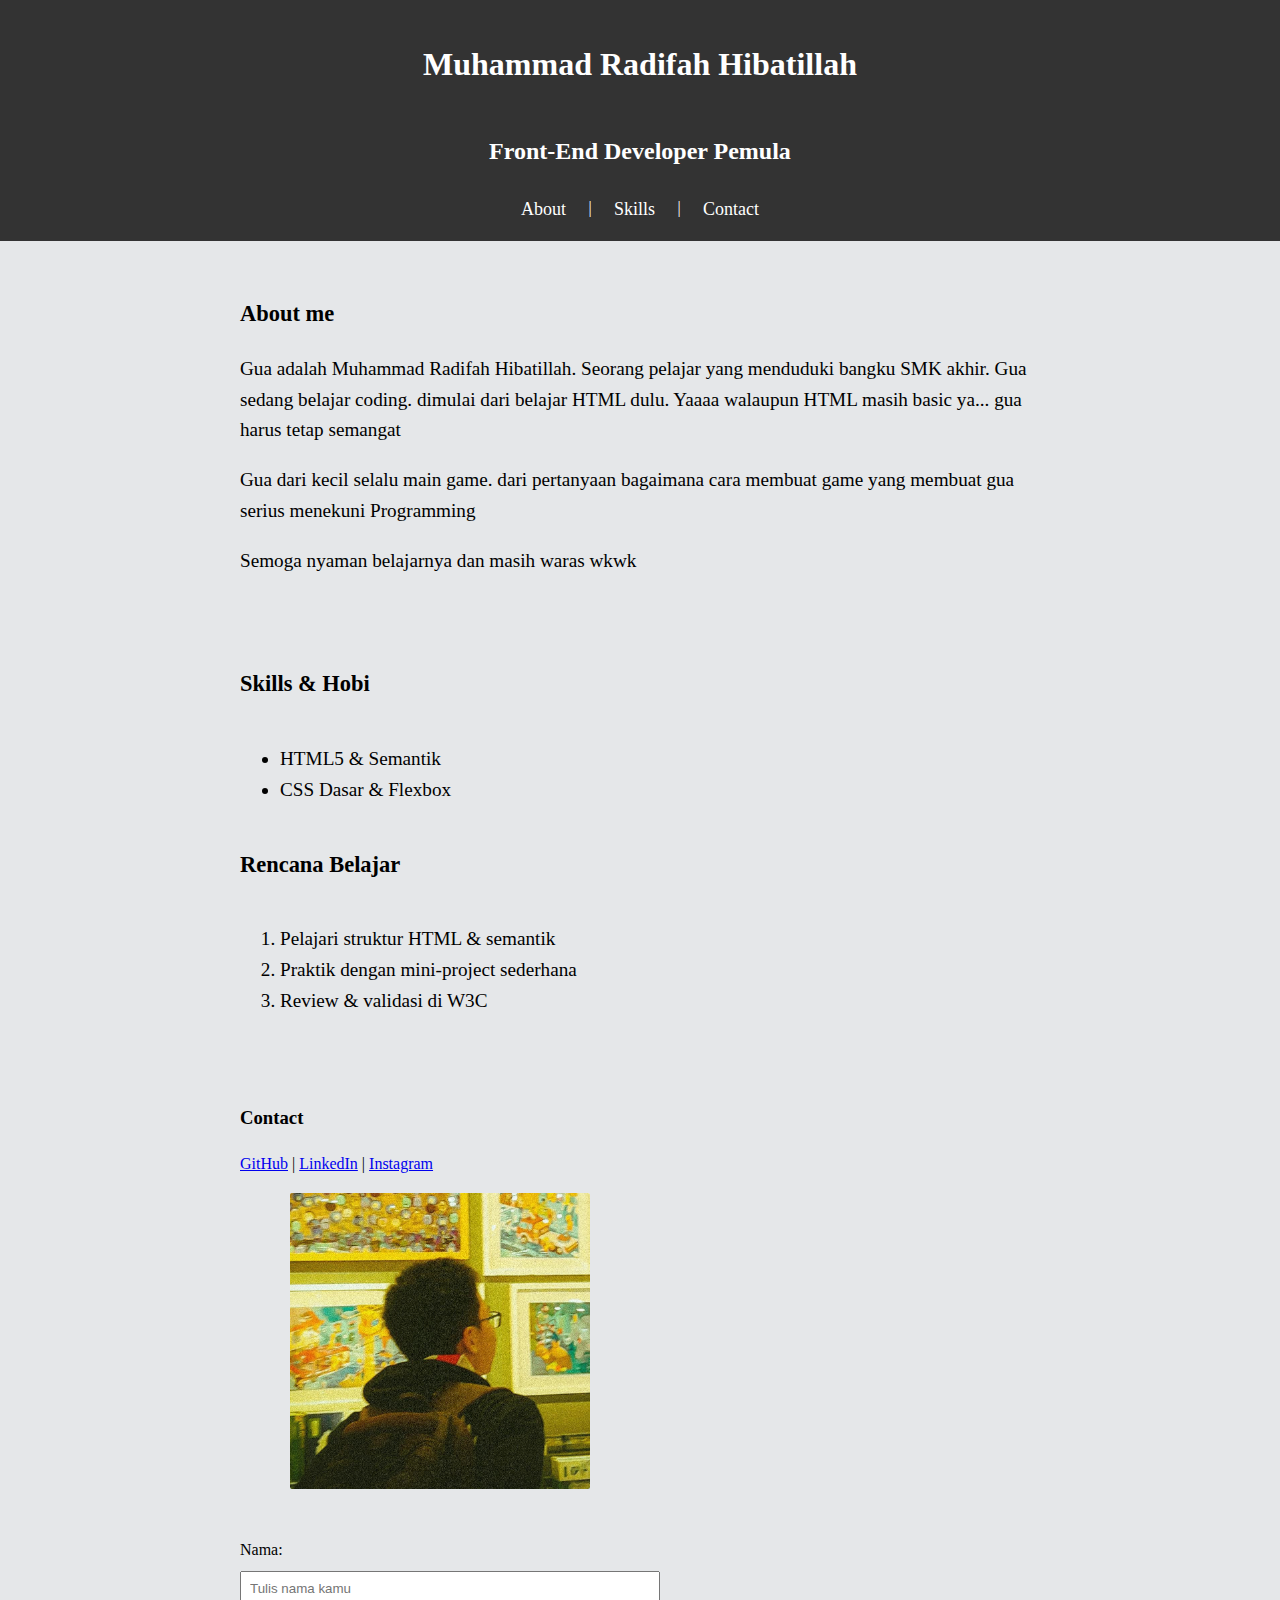
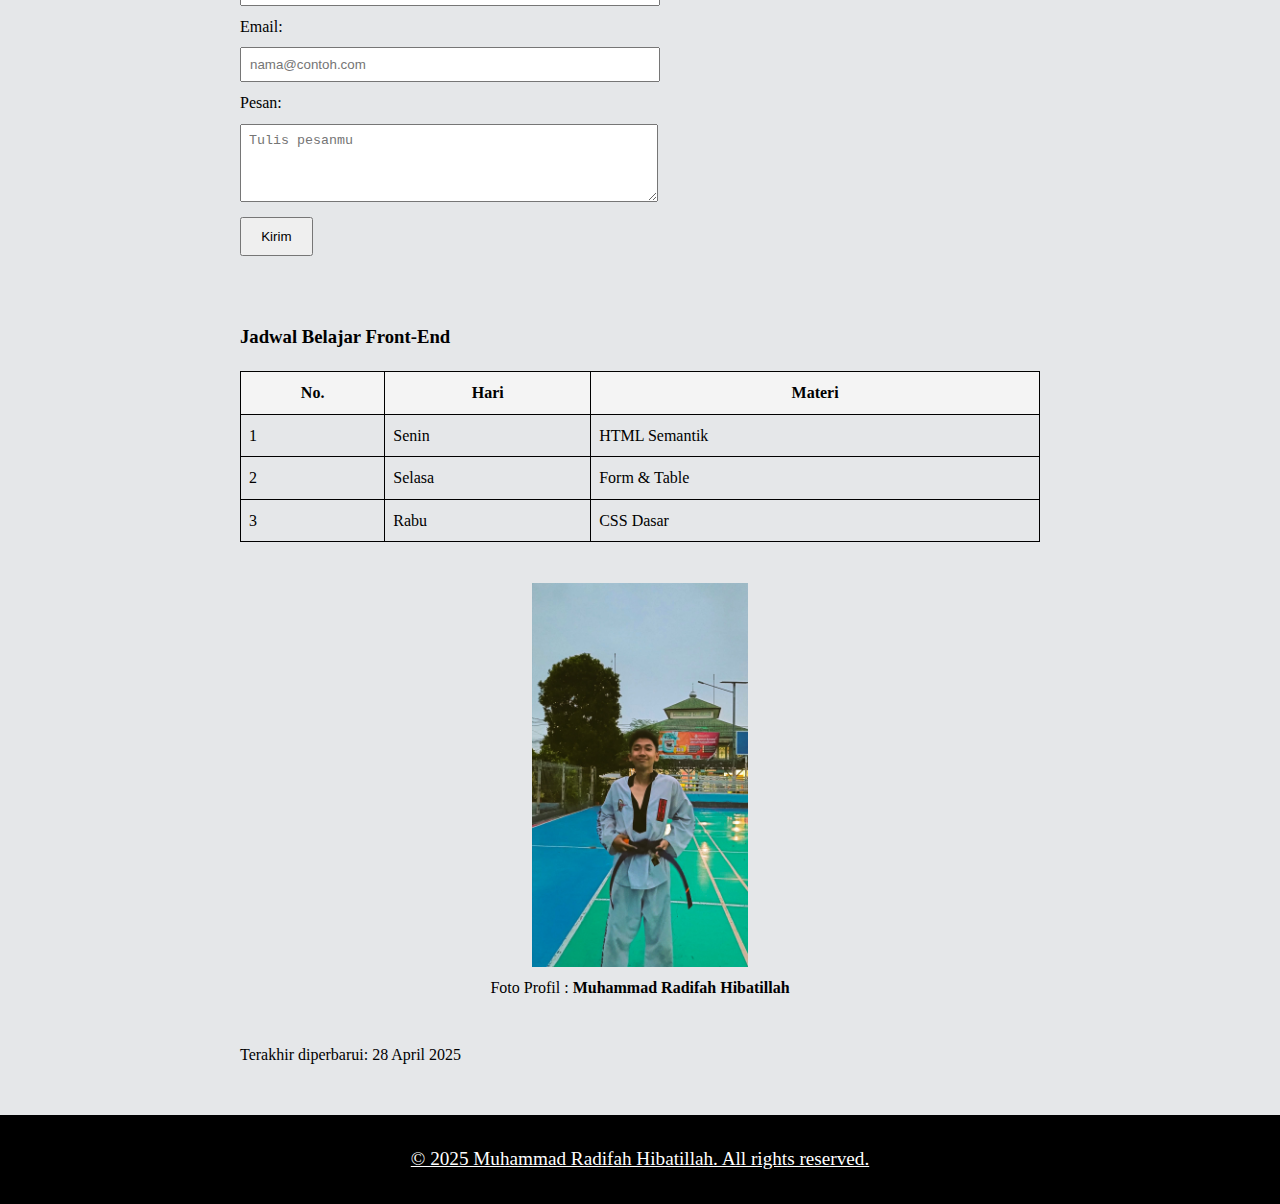
<file: DAY 6  LEARN FRONT END/index.html>
<!DOCTYPE html>
<!-- Untuk menandakan dokumen ini HTML5-->

<html lang="id">
  <!-- Ini adalah Elemen root halaman, 'lang="id"' untuk Bahasa Indonesia -->

  <head>
    <meta charset="UTF-8" />
    <!-- Encoding karakter UTF-8 -->
    <meta name="viewport" content="width=device-width, initial-scale=1.0" />
    <!-- Biar responsif di berbagai ukuran layar -->
    <title>Profil Diri - 6</title>
    <!-- Judul halaman yang muncul di tab browser -->

    <!-- MY LINK CSS -->
    <link rel="stylesheet" href="style.css" />
  </head>

  <body>
    <!-- Konten utama yang terlihat di browser -->

    <header>
      <!-- Header biasanya berisi judul dan navigasi utama -->
      <h1>Muhammad Radifah Hibatillah</h1>
      <!-- Heading tingkat 1: judul paling di halaman website -->
      <h2>Front-End Developer Pemula</h2>
      <!-- Heading tingkat 2: sub-judul -->
      <nav>
        <!-- Navigasi, berisi link ke bagian-bagian halaman atau ke halaman lain -->
        <a href="#about">About</a> | <a href="#skills">Skills</a> |
        <a href="#contact">Contact</a>
      </nav>
    </header>

    <main>
      <!-- Konten utama halaman, hanya boleh satu <main> per dokumen -->

      <section id="about">
        <!-- Section = Pembagian konten berdasarkan topik-->
        <h3>About me</h3>
        <article>
          <!-- Article = Potongan konten mandiri, bisa dipakai ulang/share -->
          <p>Gua adalah Muhammad Radifah Hibatillah. Seorang pelajar yang menduduki bangku SMK akhir. Gua sedang belajar coding. dimulai dari belajar HTML dulu. Yaaaa walaupun HTML masih basic ya... gua harus tetap semangat</p>
          <p>Gua dari kecil selalu main game. dari pertanyaan bagaimana cara membuat game yang membuat gua serius menekuni Programming</p>
          <p>Semoga nyaman belajarnya dan masih waras wkwk</p>
        </article>
      </section>

      <!-- === Hari 1: Skills & Hobi === -->
      <section id="skills">
        <div class="skills-container">
          <h3>Skills & Hobi</h3>
          <ul>
            <!-- Unordered list: Daftar tanpa urutan -->
            <li>HTML5 & Semantik</li>
            <li>CSS Dasar & Flexbox</li>
            <!-- Lanjutin list sampe berapapun yg lo mau-->
          </ul>
          <h3>Rencana Belajar</h3>
          <ol>
            <!-- Ordered list: Daftar berurutan -->
            <li>Pelajari struktur HTML & semantik</li>
            <li>Praktik dengan mini-project sederhana</li>
            <li>Review & validasi di W3C</li>
          </ol>
        </div>
      </section>

      <!-- === Hari 1: Contact === -->
      <section id="contact">
        <h3>Contact</h3>
        <p>
          <a href="https://github.com/radifhibatillah" target="_blank">GitHub</a> | <a href="https://linkedin.com/in/radif-hibatillah-0634a533a/" target="_blank">LinkedIn</a> |
          <a href="https://instagram.com/radifhibatillah" target="_blank">Instagram</a>
        </p>
        <div class="contact-container"><img class="image" src="radif.jpeg" alt="Foto Profil Placeholder" /></div>
      </section>
      <!-- Gambar dengan 'alt' untuk deskripsi, penting aksebilitas -->

      <!-- === Hari 2: Form Kontak === -->
      <section>
        <div class="contact-container">
          <form action="#" method="post">
            <label for="nama">Nama:</label><br />
            <input type="text" id="nama" name="nama" required placeholder="Tulis nama kamu" /><br />

            <label for="email">Email:</label><br />
            <input type="email" id="email" name="email" required placeholder="nama@contoh.com" /><br />

            <label for="pesan">Pesan:</label><br />
            <textarea id="pesan" name="pesan" rows="4" required placeholder="Tulis pesanmu"></textarea><br />

            <button type="submit">Kirim</button>
          </form>
        </div>
        <!-- ==== Selesai Form Kontak ==== -->
      </section>

      <!-- === Hari 2 Section Data (Tabel Jadwal) === -->
      <section id="data">
        <h3>Jadwal Belajar Front-End</h3>
        <table>
          <thead>
            <tr>
              <th>No.</th>
              <th>Hari</th>
              <th>Materi</th>
            </tr>
          </thead>
          <tbody>
            <tr>
              <td>1</td>
              <td>Senin</td>
              <td>HTML Semantik</td>
            </tr>
            <tr>
              <td>2</td>
              <td>Selasa</td>
              <td>Form & Table</td>
            </tr>
            <tr>
              <td>3</td>
              <td>Rabu</td>
              <td>CSS Dasar</td>
            </tr>
          </tbody>
        </table>

        <!-- === Tag semantik Pendukung Hari 2 === -->
        <!--
        <aside>
          <p><b>Tips: Gunakan label yang sesuai dan always set placeholder agar user paham apa yang harus diisi.</b></p>
        </aside>
-->
        <figure>
          <img src="tarungderajat.jpeg" width="30%" alt="Foto Muhammad Radifah Hibatillah" /> <br />
          <figcaption>Foto Profil : <b>Muhammad Radifah Hibatillah</b></figcaption>
        </figure>

        <p>
          Terakhir diperbarui:
          <time datetime="2025-04-28">28 April 2025</time>
        </p>
      </section>
      <!-- ==== Selesai Section Data ==== -->
    </main>

    <footer>
      <!-- Footer: informasi legal, copyright, kontak tambahan -->
      <p>© 2025 Muhammad Radifah Hibatillah. All rights reserved.</p>
    </footer>
  </body>
</html>
</file>
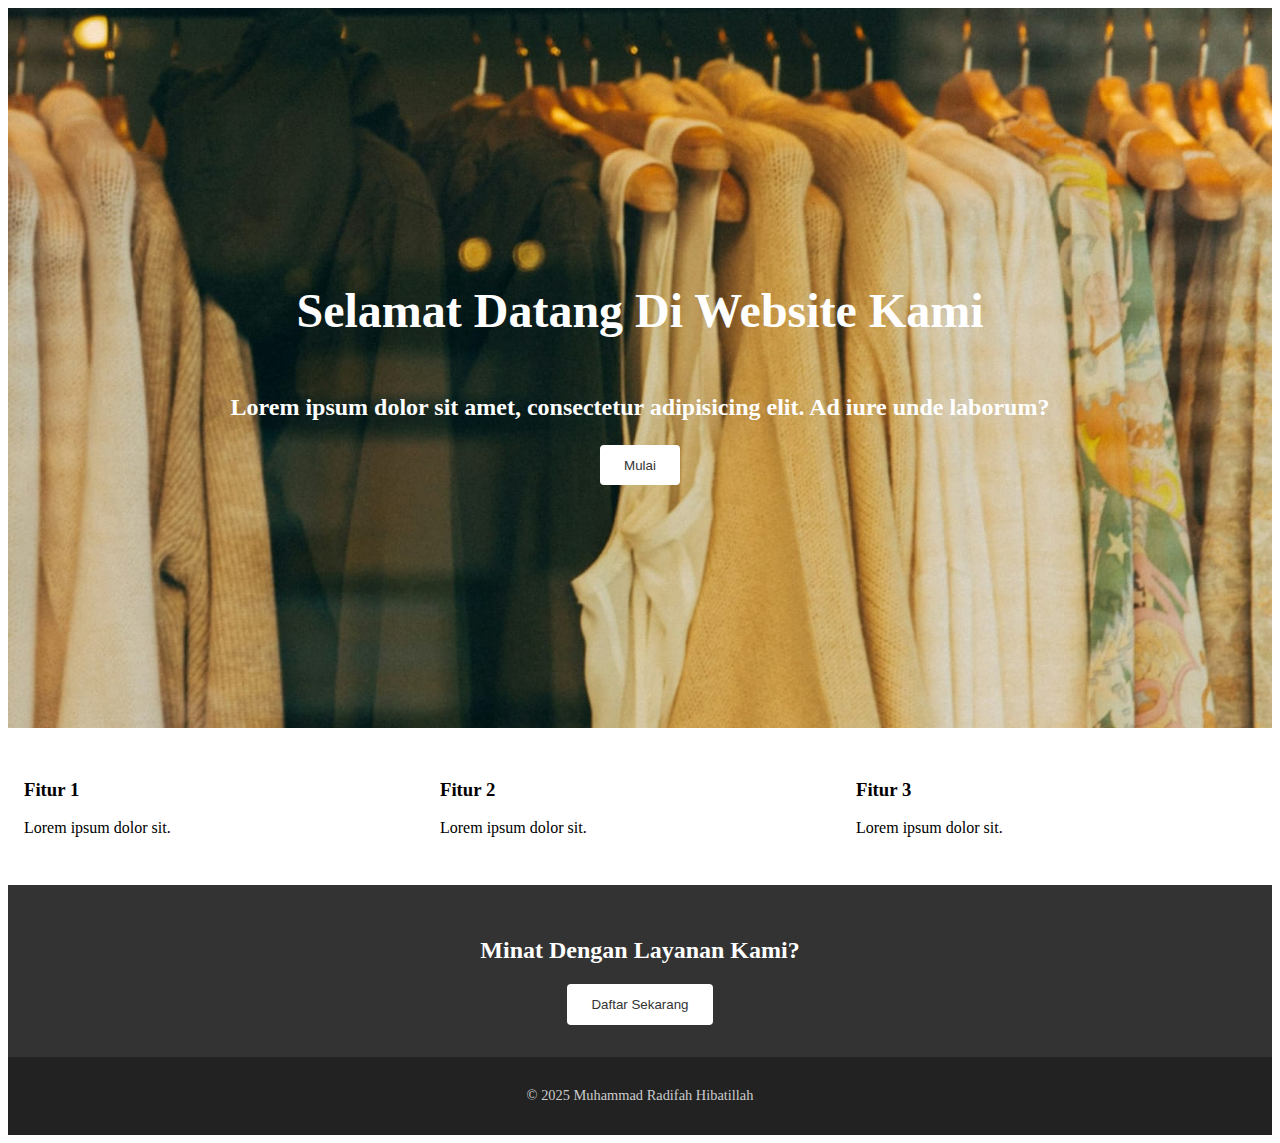
<file: DAY 7 LEARN FRONT END/index.html>
<!DOCTYPE html>
<html lang="en">
  <head>
    <meta charset="UTF-8" />
    <meta name="viewport" content="width=device-width, initial-scale=1.0" />
    <title>Landing Page - Day 7</title>
    <link rel="stylesheet" href="style.css" />
  </head>
  <body>
    <header>
      <section class="hero">
        <h1>Selamat Datang Di Website Kami</h1>
        <p>Lorem ipsum dolor sit amet, consectetur adipisicing elit. Ad iure unde laborum?</p>
        <div class="btn"><button>Mulai</button></div>
      </section>
      <section class="features">
        <div class="feature-class">
          <h3>Fitur 1</h3>
          <p>Lorem ipsum dolor sit.</p>
        </div>
        <div class="feature-class">
          <h3>Fitur 2</h3>
          <p>Lorem ipsum dolor sit.</p>
        </div>
        <div class="feature-class">
          <h3>Fitur 3</h3>
          <p>Lorem ipsum dolor sit.</p>
        </div>
      </section>
      <section class="cta">
        <h2>Minat Dengan Layanan Kami?</h2>
        <button>Daftar Sekarang</button>
      </section>
      <footer>
        <p>© 2025 Muhammad Radifah Hibatillah</p>
      </footer>
    </header>
  </body>
</html>
</file>
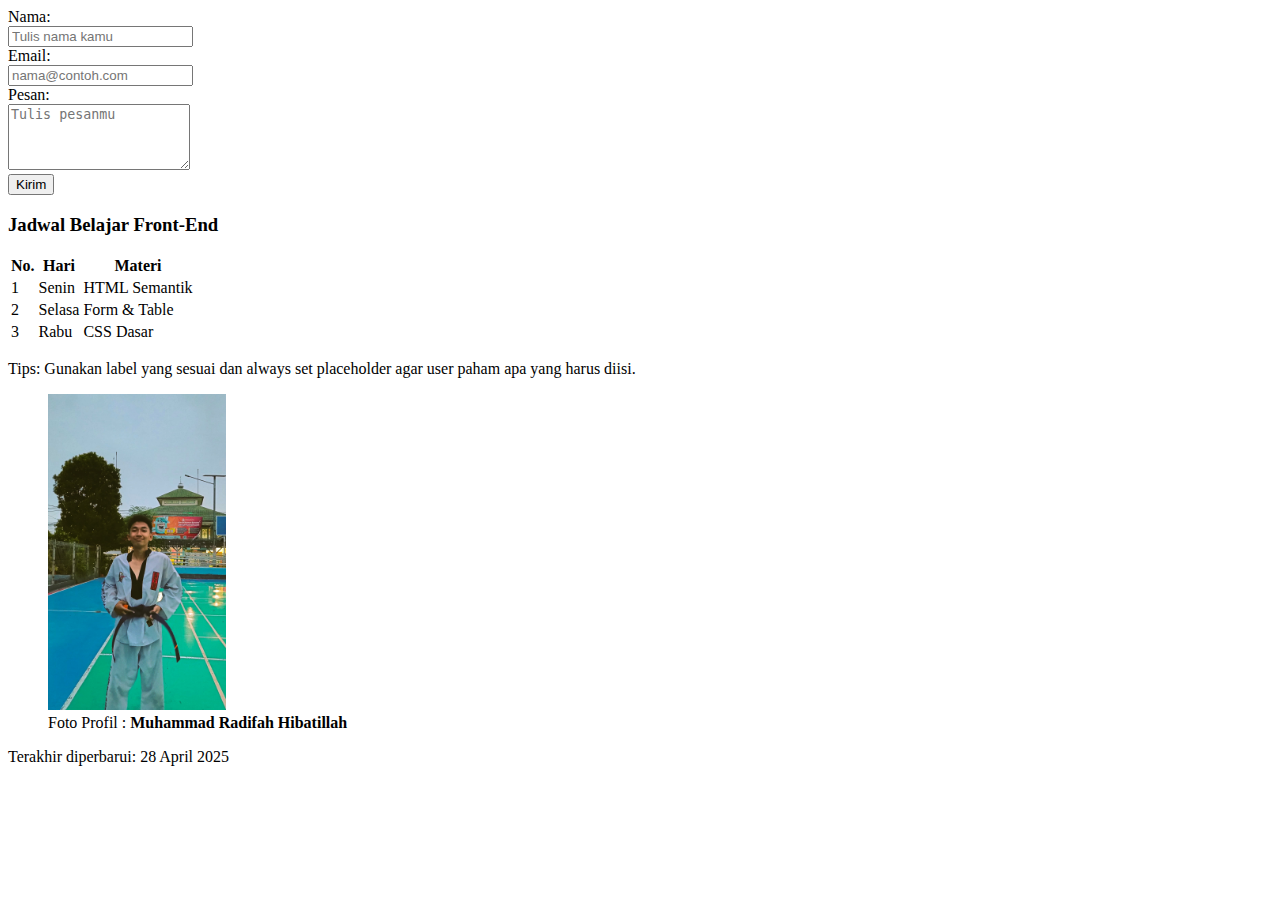
<file: DAY 2 LEARN FRONT END/materibaru.html>
<!DOCTYPE html>
<html lang="en">
  <head>
    <meta charset="UTF-8" />
    <meta name="viewport" content="width=device-width, initial-scale=1.0" />
    <title>Materi Hari Kedua</title>
  </head>
  <body>
    <main>
      <!-- === Hari 2: Form Kontak === -->
      <section>
        <form action="#" method="post">
          <label for="nama">Nama:</label><br />
          <input type="text" id="nama" name="nama" required placeholder="Tulis nama kamu" /><br />

          <label for="email">Email:</label><br />
          <input type="email" id="email" name="email" required placeholder="nama@contoh.com" /><br />

          <label for="pesan">Pesan:</label><br />
          <textarea id="pesan" name="pesan" rows="4" required placeholder="Tulis pesanmu"></textarea><br />

          <button type="submit">Kirim</button>
        </form>
        <!-- ==== Selesai Form Kontak ==== -->
      </section>
      <!-- === Hari 2 Section Data (Tabel Jadwal) === -->
      <section id="data">
        <h3>Jadwal Belajar Front-End</h3>
        <table>
          <thead>
            <tr>
              <th>No.</th>
              <th>Hari</th>
              <th>Materi</th>
            </tr>
          </thead>
          <tbody>
            <tr>
              <td>1</td>
              <td>Senin</td>
              <td>HTML Semantik</td>
            </tr>
            <tr>
              <td>2</td>
              <td>Selasa</td>
              <td>Form & Table</td>
            </tr>
            <tr>
              <td>3</td>
              <td>Rabu</td>
              <td>CSS Dasar</td>
            </tr>
          </tbody>
        </table>

        <!-- === Tag semantik Pendukung Hari 2 === -->
        <aside>
          <p>Tips: Gunakan label yang sesuai dan always set placeholder agar user paham apa yang harus diisi.</p>
        </aside>

        <figure>
          <img src="tarungderajat.jpeg" width="15%" alt="Foto Muhammad Radifah Hibatillah" /> <br />
          <figcaptiion>Foto Profil : <b>Muhammad Radifah Hibatillah</b></figcaptiion>
        </figure>

        <p>
          Terakhir diperbarui:
          <time datetime="2025-04-28">28 April 2025</time>
        </p>
      </section>
      <!-- ==== Selesai Section Data ==== -->
    </main>
  </body>
</html>
</file>
<file: DAY 4  LEARN FRONT END/style.css>
/* Body */
body {
  font-family: "Times New Roman", Times, serif;
  line-height: 1.6;
  margin: 0;
  padding: 0;
  background: #e5e7e9;
}

/* Header & Nav */
header {
  background: #333;
  color: #fff;
  padding: 1rem;
  text-align: center;
}
nav a {
  color: #fff;
  text-decoration: none;
  margin: 0 0.5rem;
}

#about {
  color: black;
  font-size: 1.2rem;
}

#skills {
  color: black;
  font-size: 1.2rem;
}

#contact {
  color: rgb(0, 0, 0);
  font-size: 1.2rem;
  text-align: center;
}

/* Sections */
section {
  padding: 1rem;
  margin: 1rem auto;
  max-width: 800px;
}
#data {
  color: rgb(0, 0, 0);
}

/* Form & Table */
form input,
form textarea {
  width: 100%;
  padding: 0.5rem;
  margin: 0.5rem 0;
}
form button {
  padding: 0.6rem 1.2rem;
  cursor: pointer;
}
table {
  width: 100%;
  border-collapse: collapse;
  margin-top: 1rem;
}
th,
td {
  border: 1px solid #000000;
  padding: 0.5rem;
}
th {
  background: #f4f4f4;
}

footer {
  justify-content: center;
  align-items: center;
  background-color: black;
  color: white;
  text-align: center;
  padding: 10px 10px 10px 10px;
  font-size: 1.2rem;
  text-decoration: underline;
}
.image {
  border-radius: 35px;
}
figure {
  text-align: center;
  padding-top: 25px;
  padding-bottom: 25px;
}
</file>
<file: DAY 5  LEARN FRONT END/style.css>
/* Body */
body {
  font-family: "Times New Roman", Times, serif;
  line-height: 1.6;
  margin: 0;
  padding: 0;
  background: #e5e7e9;
}

/* Header & Nav */
header {
  background: #333;
  color: #fff;
  padding: 1.1rem;
  text-align: center;
  display: flex;
  flex-direction: column;
  align-items: center;
}
nav {
  display: flex;
  gap: 0.9rem;
  margin-top: 0.3rem;
}

nav a {
  color: #fff;
  text-decoration: none;
  margin: 0 0.5rem;
  font-size: large;
  transition: opacity(2s);
}
nav a:hover {
  opacity: 5s;
}
#about {
  color: black;
  font-size: 1.2rem;
}

#skills {
  color: black;
  font-size: 1.2rem;
}

.skills-container {
  display: flex;
  flex-direction: column;
  gap: 1.5rem;
}
/* Beralih ke row di layar lebar */
@media (min-width: 600px) {
  .skills-container {
    flex-direction: row;
  }
  .skills-container ul,
  .skills-container ol {
    width: 75%;
  }
}
#contact {
  display: flex;
  align-items: center;
  justify-content: center;
  gap: 1rem;
}

@media (min-width: 600px) {
  #contact {
    flex-direction: row;
    justify-content: center;
  }
  #contact img {
    width: 15%;
    justify-content: space-around;
  }
  #contact form {
    width: 10%;
  }
}

/* Sections */
section {
  padding: 1rem;
  margin: 1rem auto;
  max-width: 800px;
}
#data {
  color: rgb(0, 0, 0);
}

/* Form & Table */
form input,
form textarea {
  width: 100%;
  padding: 0.5rem;
  margin: 0.5rem 0;
}
form button {
  padding: 0.6rem 1.2rem;
  cursor: pointer;
}
table {
  width: 100%;
  border-collapse: collapse;
  margin-top: 1rem;
}
th,
td {
  border: 1px solid #000000;
  padding: 0.5rem;
}
th {
  background: #f4f4f4;
}

footer {
  justify-content: center;
  align-items: center;
  background-color: black;
  color: white;
  text-align: center;
  padding: 10px 10px 10px 10px;
  font-size: 1.2rem;
  text-decoration: underline;
}
.image {
  border-radius: 35px;
}
figure {
  text-align: center;
  padding-top: 25px;
  padding-bottom: 25px;
}
</file>
<file: DAY 6  LEARN FRONT END/style.css>
/* Body */
body {
  font-family: "Times New Roman", Times, serif;
  line-height: 1.6;
  margin: 0;
  padding: 0;
  background: #e5e7e9;
}

/* Header & Nav */
header {
  background: #333;
  color: #fff;
  padding: 1.1rem;
  text-align: center;
  display: flex;
  flex-direction: column;
  align-items: center;
}
nav {
  display: flex;
  gap: 0.9rem;
  margin-top: 0.3rem;
}

nav a {
  color: #fff;
  text-decoration: none;
  margin: 0 0.5rem;
  font-size: large;
  transition: opacity(2s);
}
nav a:hover {
  opacity: 5s;
}
#about {
  color: black;
  font-size: 1.2rem;
}

#skills {
  color: black;
  font-size: 1.2rem;
}

.skills-container {
  display: grid;
  grid-template-columns: 1fr;
}
/* Beralih ke row di layar lebar */
@media (min-width: 600px) {
  .skills-container {
    grid-template-columns: repeat(2fr, 1);
  }
}

/* === Section Contact === */
/* Wrapper di HTML: 
   <section id="contact">
     <h3>Contact</h3>
     <div class="contact-container"> … </div>
   </section>
*/

.contact-container {
  display: grid;
  grid-template-columns: 1fr; /* 1 kolom di mobile */
  justify-items: center; /* posisikan item secara horizontal di tengah */
  align-items: center; /* posisikan item secara vertikal di tengah */
  gap: 0; /* jarak antar item */
  margin: 0 auto; /* center container sendiri */
  max-width: 800px; /* batasi lebar maksimal */
}

.contact-container img {
  width: 90%;
  max-width: 300px; /* atur batas maksimum lebar gambar */
  border-radius: 2px;
  padding: 0;
  margin: 0;
}

.contact-container form {
  width: 100%;
  max-width: 400px; /* atur batas maksimum lebar form */
}

/* Dua kolom di layar ≥600px */
@media (min-width: 600px) {
  .contact-container {
    grid-template-columns: 1fr 1fr; /* dua kolom sama lebar */
  }
}

/* Sections */
section {
  padding: 1rem;
  margin: 1rem auto;
  max-width: 800px;
}
#data {
  color: rgb(0, 0, 0);
}

/* Form & Table */
form input,
form textarea {
  width: 100%;
  padding: 0.5rem;
  margin: 0.5rem 0;
}
form button {
  padding: 0.6rem 1.2rem;
  cursor: pointer;
}
table {
  width: 100%;
  border-collapse: collapse;
  margin-top: 1rem;
}
th,
td {
  border: 1px solid #000000;
  padding: 0.5rem;
}
th {
  background: #f4f4f4;
}

footer {
  justify-content: center;
  align-items: center;
  background-color: black;
  color: white;
  text-align: center;
  padding: 10px 10px 10px 10px;
  font-size: 1.2rem;
  text-decoration: underline;
}
.image {
  border-radius: 35px;
}
figure {
  text-align: center;
  padding-top: 25px;
  padding-bottom: 25px;
}
</file>
<file: DAY 7 LEARN FRONT END/style.css>
.hero {
  height: 80vh;
  background: url(img/1.jpeg) center/cover no-repeat;
  display: flex;
  justify-content: center;
  flex-direction: column;
  align-items: center;
  text-align: center;
  color: #fff;
  font-weight: bolder;
  text-shadow: rgba(0, 0, 0, 0.3);
  font-size: 1.5rem;
}
.hero button {
  background: #fff;
  color: #333;
  border: none;
  padding: 0.8rem 1.5rem;
  border-radius: 4px;
  cursor: pointer;
}

.features {
  display: grid;
  grid-template-columns: 1fr;
  gap: 1rem;
  padding: 2rem 1rem;
}
@media (min-width: 600px) {
  .features {
    grid-template-columns: repeat(3, 1fr);
  }
}

.feature-card {
  background: #fff;
  padding: 1rem;
  border-radius: 8px;
  box-shadow: rgba(0, 0, 0, 0.3);
  text-align: center;
}
.cta {
  background: #333;
  color: #fff;
  text-align: center;
  padding: 2rem 1rem;
}
.cta button {
  background: #fff;
  color: #333;
  border: none;
  padding: 0.8rem 1.5rem;
  border-radius: 4px;
  cursor: pointer;
}

footer {
  background: #222;
  color: #ccc;
  text-align: center;
  padding: 1rem;
  font-size: 0.9rem;
}
</file>
